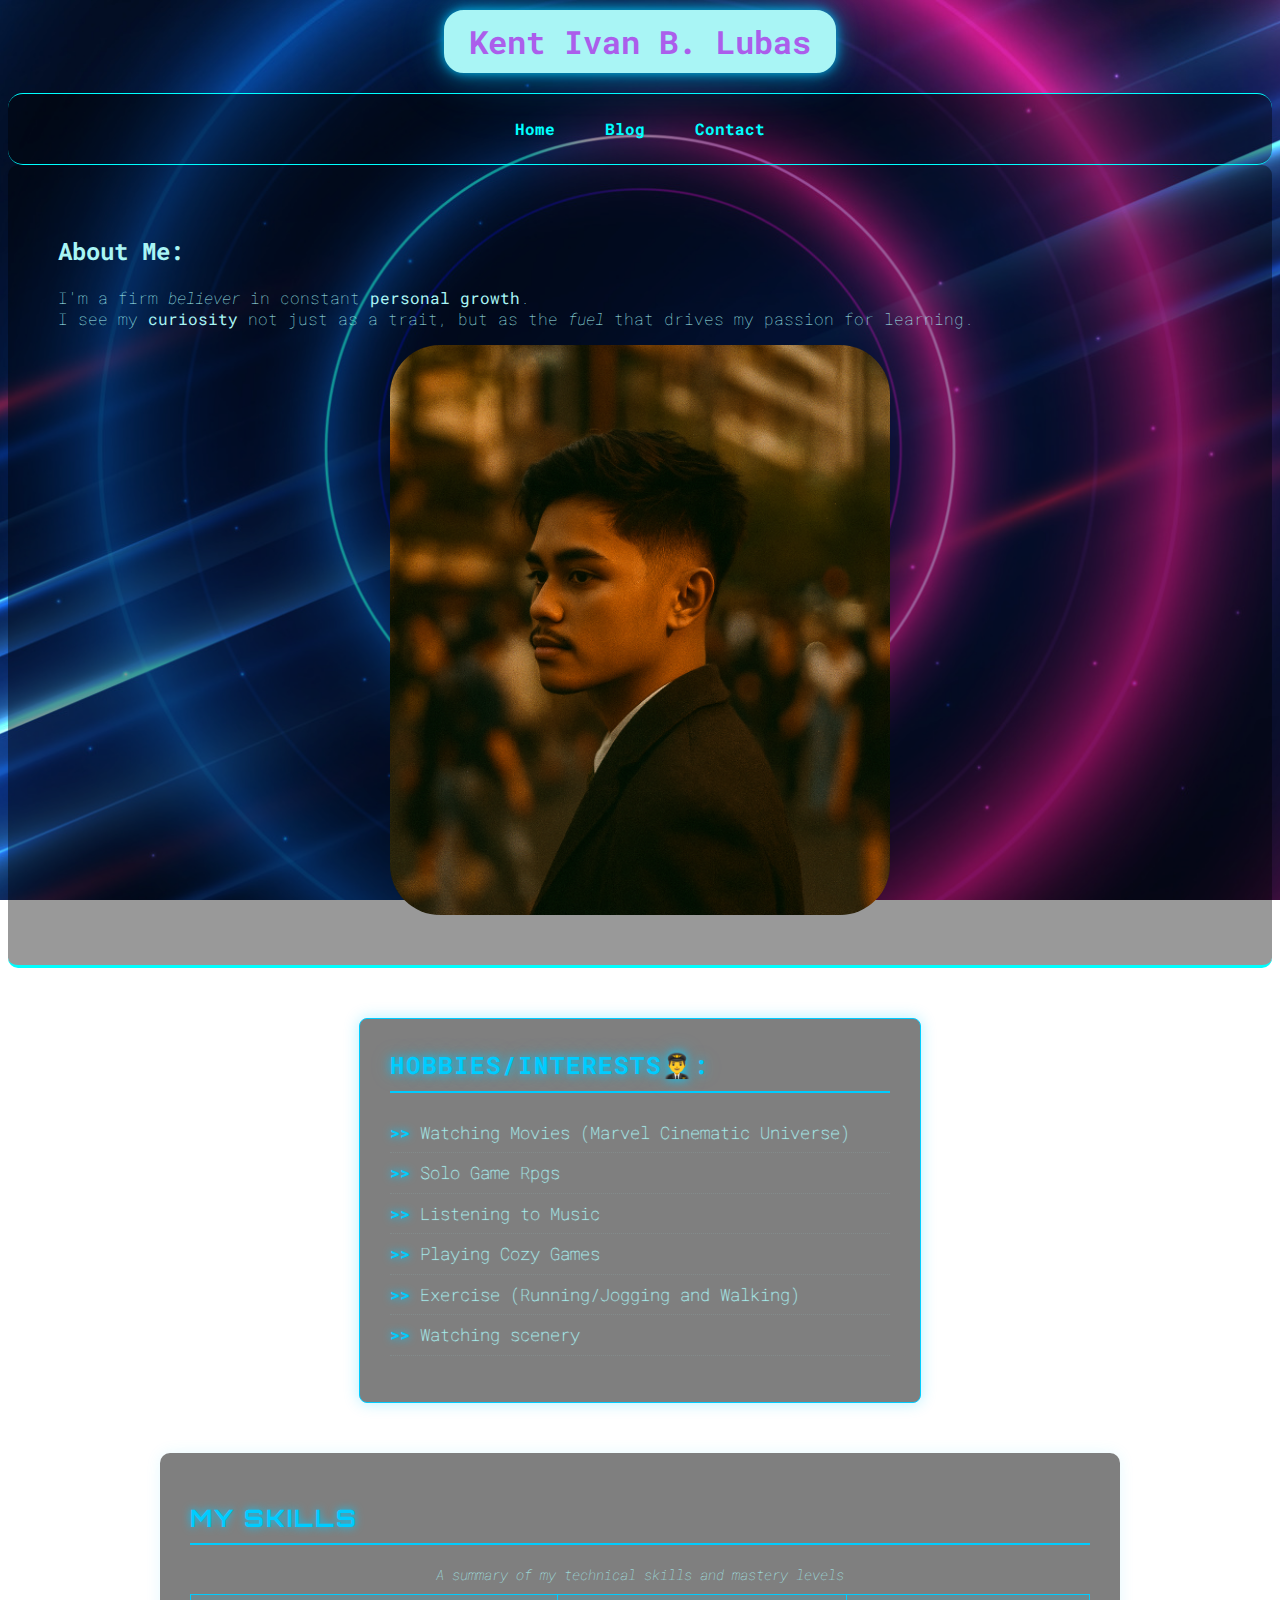
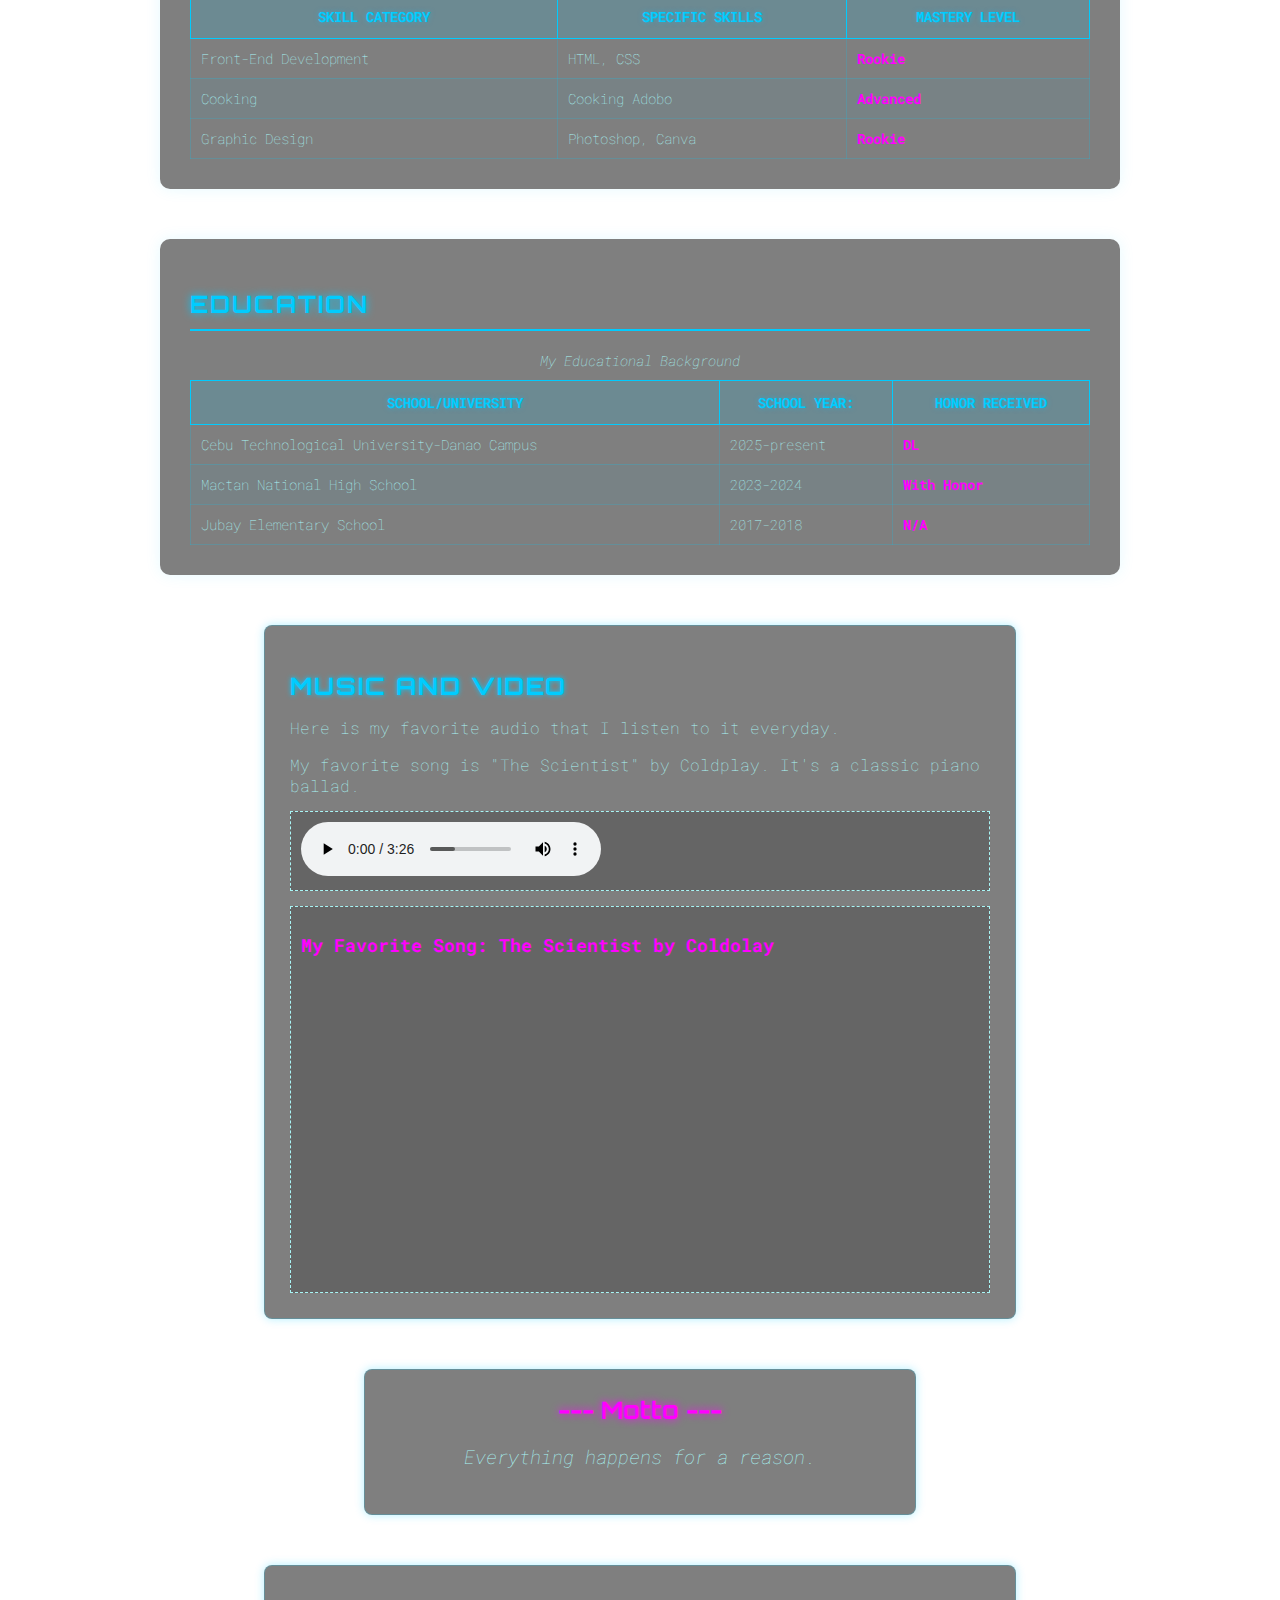
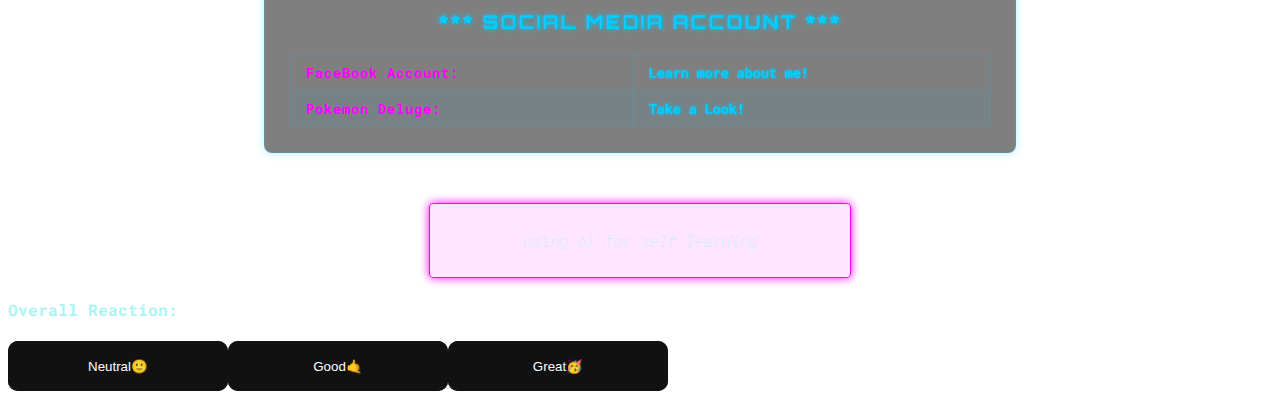
<file: index.html>
<!DOCTYPE html>
<html lang="en">
<header>
    <h1>Kent Ivan B. Lubas </h1>
    <nav>
        <ul>
            <li>
                <a href ="index.html">Home</a>
            </li>
            <li>
                <a href ="blog.html">Blog</a>
            </li>
            <li>
                <a href ="contact.html">Contact</a>
            </li>
        </ul>
    </nav>
    <head>
    <meta charset="UTF-8">
    <meta name="viewport" content="width=device-width, initial-scale=1.0">
    <link rel="stylesheet" href="style.css">
<link rel="preconnect" href="https://fonts.googleapis.com">
<link rel="preconnect" href="https://fonts.gstatic.com" crossorigin>
<link href="https://fonts.googleapis.com/css2?family=Electrolize&family=Keania+One&family=Orbitron:wght@400..900&family=Roboto+Mono:ital,wght@0,100..700;1,100..700&family=Silkscreen:wght@400;700&display=swap" rel="stylesheet">

    <title>My Profile</title>
    </head>
</header>

<main>
    <body>
        <section class="AboutMe">
                    <h2>About Me:</h2>
                    <p>I'm a firm <em>believer</em> in constant <strong>personal growth</strong>.<br> I see my <strong>curiosity</strong> not just as a trait, but as the <em>fuel</em> that drives my passion for learning.</p>
                    <img id="Mypic" src="Pictures/myPHoto (Small).png" alt="My personal  side view picture"/>
        </section>
        <section class="Hobbies">
        <h2>Hobbies/interests👨‍✈️:</h2>
                <ul class="hobbies-list"> 
                <li>Watching Movies (Marvel Cinematic Universe)</li>
                <li>Solo Game Rpgs</li>
                <li>Listening to Music</li>
                <li>Playing Cozy Games</li>
                <li>Exercise (Running/Jogging and Walking)</li>
                <li>Watching scenery</li>
            </ul>
        </section>
        </section>

        <section class="skills-section">
    <h2>My Skills</h2>
    <table class="data-grid">
        <caption>A summary of my technical skills and mastery levels</caption>
        <thead>
            <tr>
                <th>Skill Category</th>
                <th>Specific Skills</th>
                <th>Mastery Level</th>
            </tr>
        </thead>
        <tbody>
            <tr>
                <td>Front-End Development</td>
                <td>HTML, CSS</td>
                <td>Rookie</td>
            </tr>
            <tr>
                <td>Cooking</td>
                <td>Cooking Adobo</td>
                <td>Advanced</td>
            </tr>
            <tr>
                <td>Graphic Design</td>
                <td>Photoshop, Canva</td>
                <td>Rookie</td>
            </tr>
        </tbody>
    </table>
</section>

<section class="education-section">
    <h2>Education</h2>
    <table class="data-grid">
        <caption>My Educational Background</caption>
        <thead>
            <tr>
                <th>School/University</th>
                <th>School Year:</th>
                <th>Honor Received</th>
            </tr>
        </thead>
        <tbody>
            <tr>
                <td>Cebu Technological University-Danao Campus</td>
                <td>2025-present</td>
                <td>DL</td>
            </tr>
            <tr>
                <td>Mactan National High School</td>
                <td>2023-2024</td>
                <td>With Honor</td>
            </tr>
            <tr>
                <td>Jubay Elementary School</td>
                <td>2017-2018</td>
                <td>N/A</td>
            </tr>
        </tbody>
    </table>
</section>
        <section class="media-panel">
    <h2>Music and Video</h2>
    <p>Here is my favorite audio that I listen to it everyday.</p>
    <p>My favorite song is "The Scientist" by Coldplay. It's a classic piano ballad.</p>
    
    <div class="media-player audio-player">
        <audio controls>
            <source src="Audio/Saan？.mp3" type="audio/mpeg">
            <source src="Audio/Saan？.mp3" type="audio/ogg">
        </audio>
    </div>

    <div class="media-player video-player">
        <p class="video-label">My Favorite Song: The Scientist by Coldolay</p>
        <iframe width="100%" height="315" src="https://www.youtube.com/embed/RB-RcX5DS5A?si=-krJSdmir5aBGIlx" title="YouTube video player" frameborder="0" allow="accelerometer; autoplay; clipboard-write; encrypted-media; gyroscope; picture-in-picture; web-share" referrerpolicy="strict-origin-when-cross-origin" allowfullscreen></iframe>
    </div>
</section>

<section class="motto-panel">
    <h2 class="motto-header">--- Motto ---</h2>
    <p class="motto-text"><em>Everything happens for a reason.</em></p>
</section>

<section class="social-panel">
    <h3>*** Social Media Account ***</h3>
    <table class="data-grid social-grid">
        <tbody>
            <tr>
                <td>FaceBook Account:</td>
                <td><a href="https://www.facebook.com/kentivan.lubas">Learn more about me!</a></td>
            </tr>
            <tr>
                <td>Pokemon Deluge:</td>
                <td><a href="https://pkmn.pw/Voiddler/profile">Take a Look!</a></td>
            </tr>
        </tbody>
    </table>
</section>

<aside class="stray-note">
    <p>Using AI for self learning</p>
</aside>
  <h4>Overall Reaction:</h4>
  <button class="glow-on-hover">Neutral🙂</button><button class="glow-on-hover">Good🤙</button><button class="glow-on-hover">Great🥳</button>
</body>
</main>
</html>
</file>
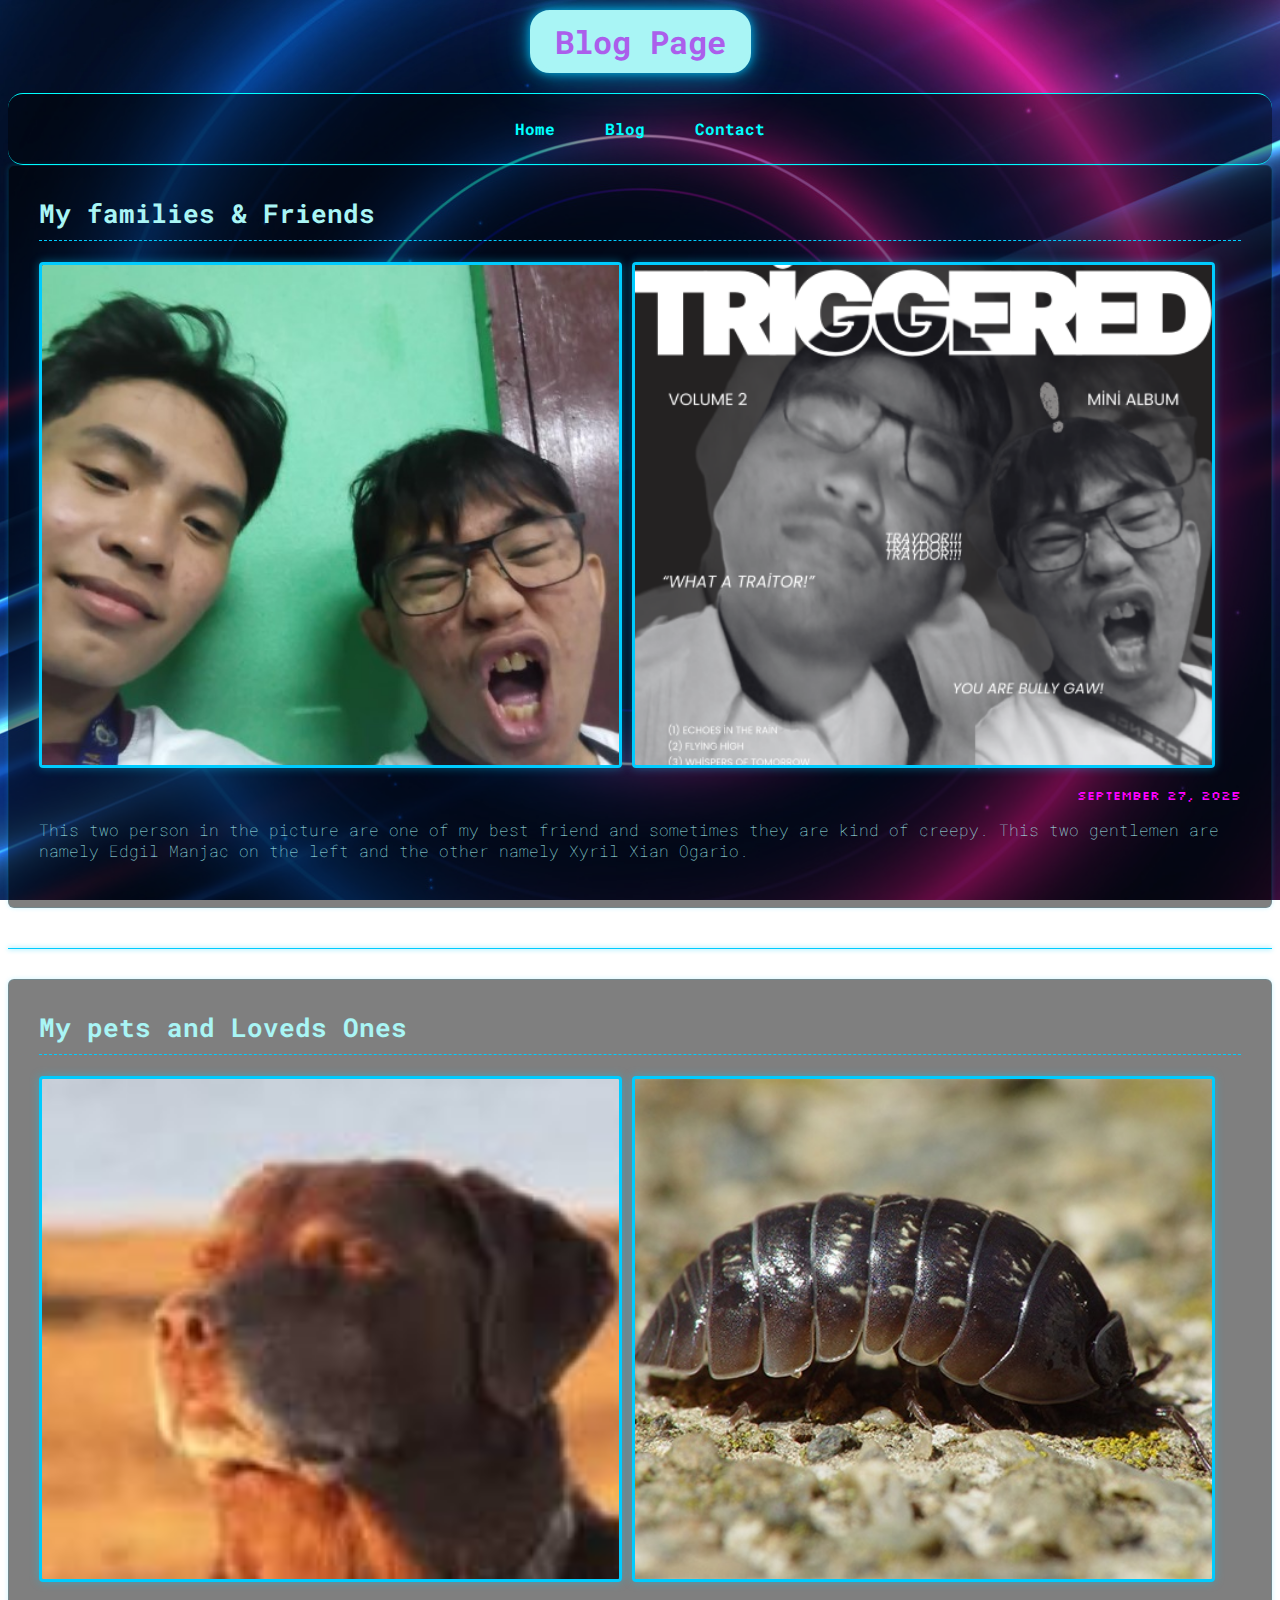
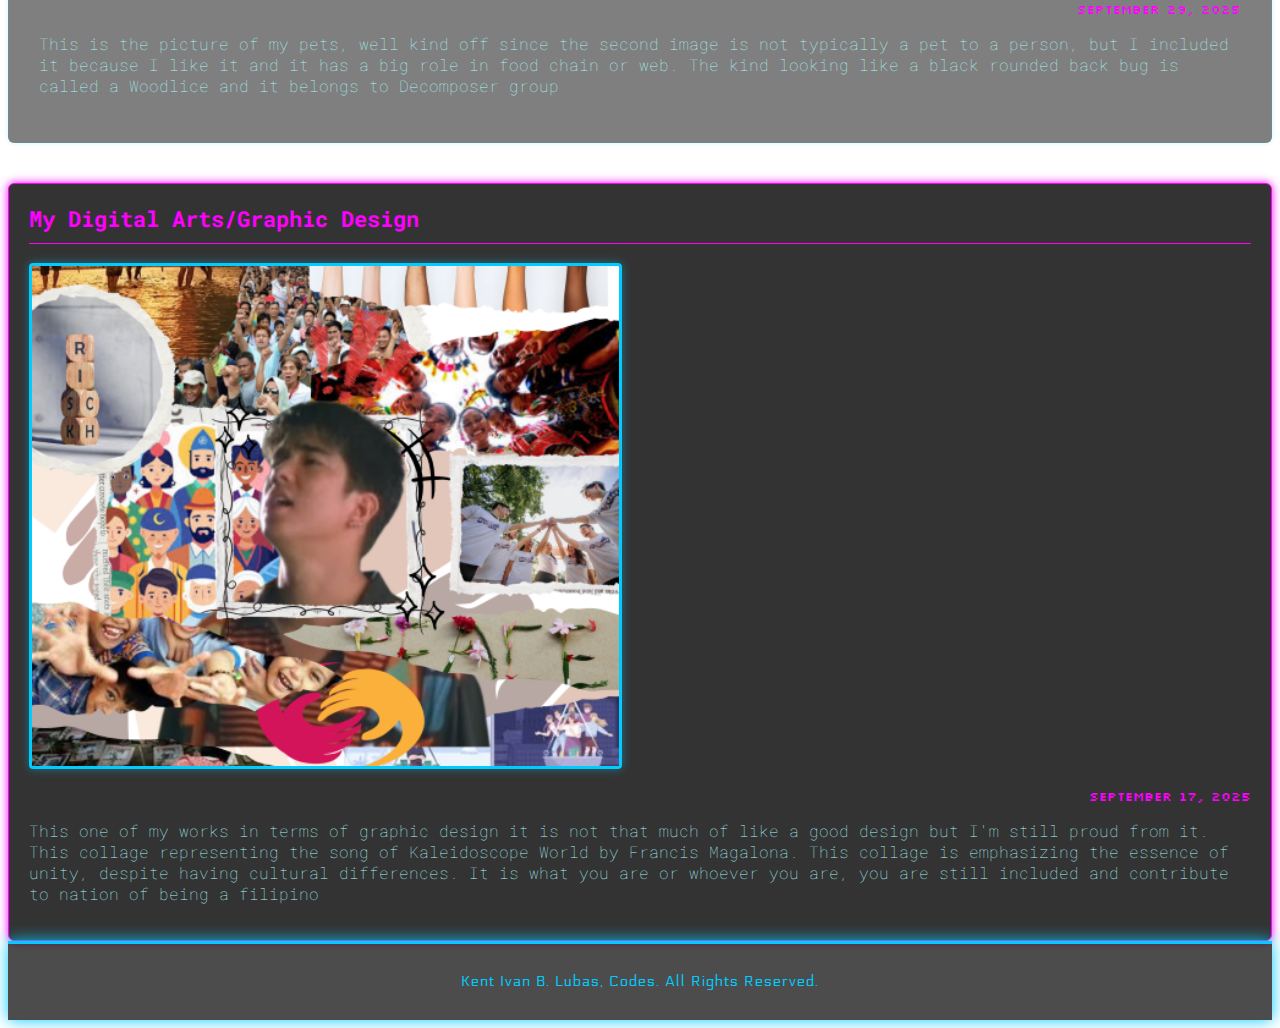
<file: blog.html>
<!DOCTYPE html>
<html lang="en">
<head>
    <meta charset="UTF-8">
    <meta name="viewport" content="width=device-width, initial-scale=1.0">
    <title>Blog time</title>
    <link rel="stylesheet" href="style.css">
<link rel="preconnect" href="https://fonts.googleapis.com">
<link rel="preconnect" href="https://fonts.gstatic.com" crossorigin>
<link href="https://fonts.googleapis.com/css2?family=Electrolize&family=Keania+One&family=Orbitron:wght@400..900&family=Roboto+Mono:ital,wght@0,100..700;1,100..700&family=Silkscreen:wght@400;700&display=swap" rel="stylesheet">

<body>
    <header>
        <h1>Blog Page</h1>
        <nav>
        <ul>
            <li>
                <a href ="index.html">Home</a>
            </li>
            <li>
                <a href ="blog.html">Blog</a>
            </li>
            <li>
                <a href ="contact.html">Contact</a>
            </li>
        </ul>
    </nav>
    </header>

    <main>
        <article>
            <h2>My families & Friends</h2>
            <img src="Pictures/gXy (Small).jpg" alt="My True Friends"/>
            <img src="Pictures/Pink Purple Colorful Stained Wall and Window Shadow Photo Album Cover (Small).png" alt="Picture of Xyril"/>            <!-- add <time> for post date -->
            <time>September 27, 2025</time>
             <p>This two person in the picture are one of my best friend and sometimes they are kind of creepy. This two gentlemen are namely Edgil Manjac on the left and the other namely Xyril Xian Ogario.</p>
        </article>
        
        <hr>

        <article>
            <h2>My pets and Loveds Ones</h2>
                <img src="Pictures/Dog.jpg" alt="My picture of my loved dog namely Brownie"/>
                <img src="Pictures/Woodlice-1.jpg" alt="Picture of a Woodlice"/>
            <time>September 29, 2025</time>
            <p>This is the picture of my pets, well kind off since the second image is not typically a pet to a person, but I included it because I like it and it has a big role in food chain or web. The kind looking like a black rounded back bug is called a Woodlice and it belongs to Decomposer group</p>
        </article>

        <aside>
             <article>
                <h2>My Digital Arts/Graphic Design</h2>
                    <img class="art" src="Pictures/Untitled design (Small).png" alt="My Digital Art that I made in Canva website."/>
                <time>September 17, 2025</time>
                <p>This one of my works in terms of graphic design it is not that much of like a good design but I'm still proud from it. This collage representing the song of Kaleidoscope World by Francis Magalona. This collage is emphasizing the essence of unity, despite having cultural differences. It is what you are or whoever you are, you are still included and contribute to nation of being a filipino</p>
             </article>
        </aside>
    </main>

    <footer>
        
         <p>Kent Ivan B. Lubas, Codes. All Rights Reserved.</p>
         
    </footer>
</body>
</html>
</file>
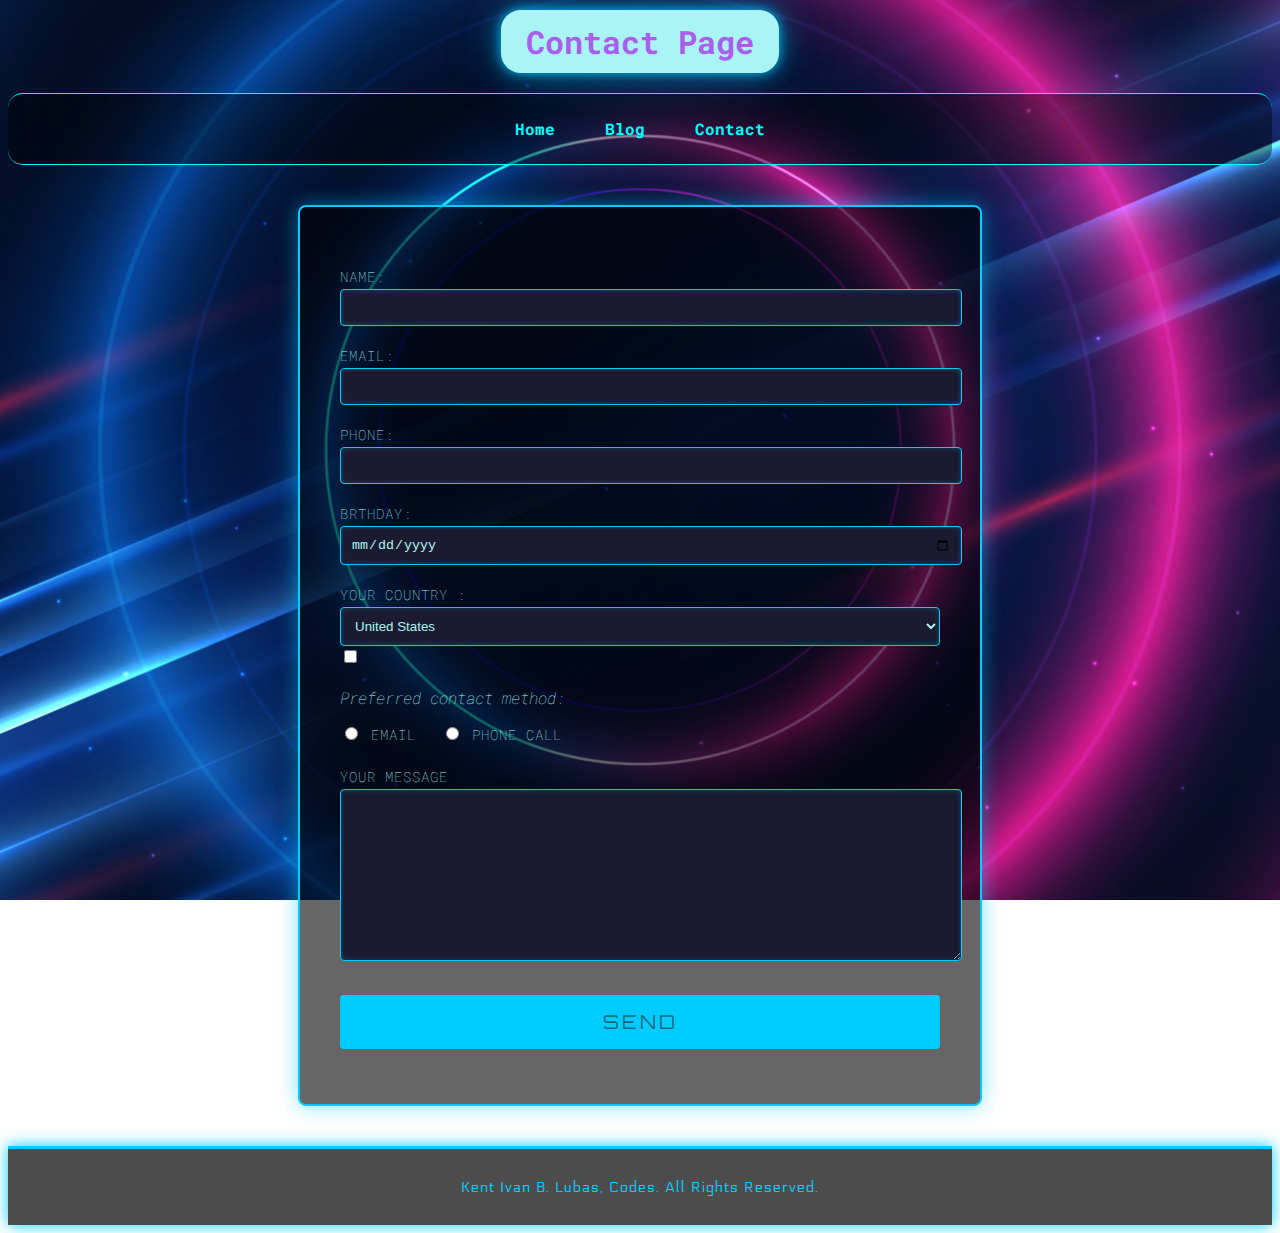
<file: contact.html>
<!DOCTYPE html>
<html lang="en">
<head>
    <meta charset="UTF-8">
    <meta name="viewport" content="width=device-width, initial-scale=1.0">
    <title>Contact me</title>
    <link rel="stylesheet" href="style.css">
<link rel="preconnect" href="https://fonts.googleapis.com">
<link rel="preconnect" href="https://fonts.gstatic.com" crossorigin>
<link href="https://fonts.googleapis.com/css2?family=Electrolize&family=Keania+One&family=Orbitron:wght@400..900&family=Roboto+Mono:ital,wght@0,100..700;1,100..700&family=Silkscreen:wght@400;700&display=swap" rel="stylesheet">

</head>
<body>
    <header>
        <h1>Contact Page</h1>
         <nav>
        <ul>
            <li>
                <a href ="index.html">Home</a>
            </li>
            <li>
                <a href ="blog.html">Blog</a>
            </li>
            <li>
                <a href ="contact.html">Contact</a>
            </li>
        </ul>
    </nav>
    </header>

    <main class="contact">
        <form action="#" method="post">
            <label for="user-name">Name:</label>
            <input type="text"> <br>
            <label for="email">Email:</label>
            <input type="email"> <br>
            <label for="phone">Phone:</label> 
            <input type="tel"/> <br>
            <label for="birthday">Brthday:</label> 
            <input type="date"/> <br>
            <label>Your Country :</label>
            <select id="country-select" name="country">
            <option value="usa">United States</option>
            <option value="can">Canada</option>
            <option value="mex">Mexico</option>
            <option value="uk">United Kingdom</option>
            <option value="ph">Philippines</option>
            </select>
            
            <input type="checkbox">
            
             <p>Preferred contact method:</p>
            <div>
            <input type="radio" id="contact-email" name="contact_method" value="email" required>
            <label for="contact-email">Email</label>

            <input type="radio" id="contact-phone" name="contact_method" value="phone">
            <label for="contact-phone">Phone Call</label>
  
            </div>
            
            
             <label for="message">Your Message </label>
             <textarea></textarea>
            
            <div>
                <button type="submit">Send</button>
            </div>
        </form>
    </main>

    <footer>
        <p>Kent Ivan B. Lubas, Codes. All Rights Reserved.</p>
    
    </footer>
</body>
</html>
</file>
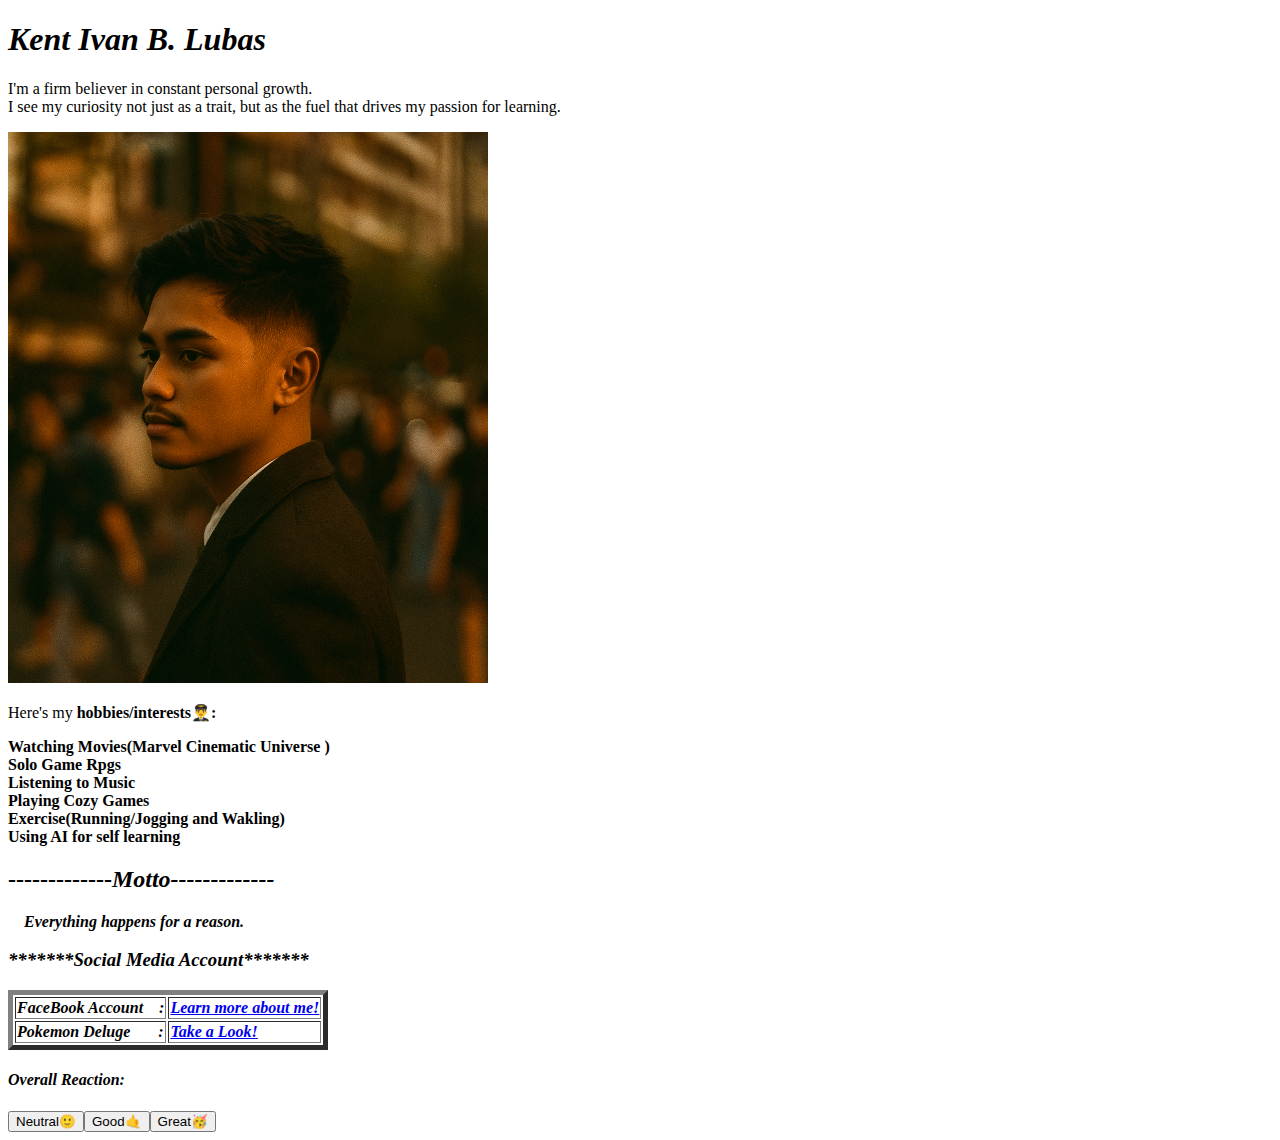
<file: Kent Ivan B. Lubas.html>
<!DOCTYPE html>
<html lang="en">
<head>
    <meta charset="UTF-8">
    <meta name="viewport" content="width=device-width, initial-scale=1.0">
    <title>My Profile</title>
</head>
<body>
    <h1><i>Kent Ivan B. Lubas</i></h1>
    <p>I'm a firm believer in constant personal growth.<br> I see my curiosity not just as a trait, but as the fuel that drives my passion for learning.</p>
    <img src="myPHoto (Small).png" alt="My personal  side view picture"/>
    <p>Here's my <b>hobbies/interests<b>👨‍✈️:</p>
    <li>Watching Movies(Marvel Cinematic Universe )</li>
    <li>Solo Game Rpgs</li>
    <li>Listening to Music</li>
    <li>Playing Cozy Games</li>
    <li>Exercise(Running/Jogging and Wakling)</li>
    <li>Using AI for self learning</li>
    <h2>-------------<i>Motto<i>-------------</h2>
        <p><em>&nbsp;&nbsp;&nbsp;&nbsp;Everything happens for a reason.</em></p>
    <h3>*******Social Media Account*******</h3>
    <table border="5">
        <tr>
            <td>FaceBook Account &nbsp;&nbsp;&nbsp;:</td>
            <td><a href="https://www.facebook.com/kentivan.lubas">Learn more about me! </a> </td>
        </tr>
        <td>Pokemon Deluge&nbsp;&nbsp;&nbsp;&nbsp;&nbsp;&nbsp;&nbsp;:</td>
        <td><a href="https://pkmn.pw/Voiddler/profile">Take a Look!</a></td>
  </table>
  <h4>Overall Reaction:</h4>
  <button>Neutral🙂</button><button>Good🤙</button><button>Great🥳</button>
</body>
</html>
</file>
<file: style.css>
body{
  font-family: "Roboto Mono", monospace;
  font-optical-sizing: auto;
  font-weight: 100;
  font-style: normal;
  font-style: normal;
  background-image: url('Pictures/vecteezy_abstract-technology-futuristic-neon-circle-glowing-blue-and_10671880.jpg');
  background-attachment: fixed;
  background-size: contain;
  background-size: cover;
  background-repeat: no-repeat;
  background-position: center center; 
  color: #A9F5F5;
}

h1{
  border: solid 5px;
  padding-left: 20px;
  padding-right: 20px;
  padding-top: 5px;
  padding-bottom: 5px;
  border-color: rgb(169, 245, 245);
  border-radius: 20px;
  color: rgb(171, 94, 235);
  background-color: rgb(169, 245, 245);
  text-align: center;
  width: fit-content;
  margin: 0 auto;
  margin-bottom: 20px;
  margin-top: 10px;
  position: relative; 
  z-index: 1; 
  overflow: hidden;
  box-shadow: 
    0 0 10px rgba(0, 200, 255, 0.7),   
    0 0 20px rgba(0, 200, 255, 0.5),   
    0 0 40px rgba(0, 200, 255, 0.3),   
    0 0 80px rgba(0, 200, 255, 0.1);
}

nav ul {
    list-style: none; 
    padding: 0;
    margin: 0;
    display: flex; 
    justify-content: center; 
    background: rgba(0, 0, 0, 0.4); 
    border-top: 1px solid #00FFFF; 
    border-bottom: 1px solid #00FFFF;
    border-radius: 15px;
    align-items: stretch;
    line-height: 40px;
    font-weight: 700;
}


nav ul li a {
    text-decoration: none; 
    color: #00FFFF; 
    display: block;
    padding: 15px 25px ;
    transition: color 0.3s, text-shadow 0.3s; 
}


nav ul li a:hover {
    color: #FFFFFF; 
    
    text-shadow: 
        0 0 5px #00FFFF, 
        0 0 10px #00FFFF;
    background: rgba(0, 255, 255, 0.1); 
}

#Mypic {
    display:block;
    height: 570px;
    width: 500px;
    border-radius: 50px;
    margin:auto;
   
}

section.AboutMe {
  margin-bottom: auto;
  border-bottom: #00FFFF solid;
  background-color: rgba(0, 0, 0, 0.4);
  border-radius: 10px;
  padding: 50px;
}




.Hobbies {
    
    max-width: 500px;
    margin: 50px auto; 
    padding: 30px;
    
    
    background-color: var(--color-bg-dark); 
    border: 1px solid var(--color-neon-blue); 
    border-radius: 8px;
    
    box-shadow: 0 0 15px rgba(0, 204, 255, 0.3); 
    
    
    color: var(--color-text-light);
    
}


.Hobbies h2 {
     
    color: var(--color-neon-blue);
    text-transform: uppercase;
    letter-spacing: 2px;
    margin-top: 0;  
    margin-bottom: 20px;
    
    text-shadow: 0 0 10px var(--color-neon-blue), 0 0 20px rgba(0, 204, 255, 0.4); 
    border-bottom: 2px solid var(--color-neon-blue); 
    padding-bottom: 10px;
}


.hobbies-list {
    list-style: none; 
    padding-left: 0;
}

.hobbies-list li {
    position: relative;
    padding: 8px 0 8px 30px; 
    
    font-size: 1.05em;
    line-height: 1.4;
    
    
    text-shadow: 0 0 1px var(--color-text-light); 
    
    border-bottom: 1px dotted rgba(169, 245, 245, 0.1); 
    transition: all 0.3s ease; 
}


.hobbies-list li::before {
    content: '>>'; 
    color: var(--color-neon-blue);
    position: absolute;
    left: 0;
    font-weight: bold;
    
    text-shadow: 0 0 8px var(--color-neon-blue); 
}


.hobbies-list li:hover {
    color: var(--color-neon-blue); 
    background-color: rgba(0, 204, 255, 0.05); 
    padding-left: 35px; 
    cursor: default;
}


:root {
    --color-neon-blue: #00CCFF;
    --color-text-light: #A9F5F5;
    --color-text-accent: #FF00FF; 
    --color-bg-dark: rgba(0, 0, 0, 0.5);
    --font-heading: 'Orbitron', sans-serif;
    --font-body: 'Roboto Mono', monospace;
}


.skills-section, .education-section {
    max-width: 900px;
    margin: 50px auto;
    padding: 30px;
    background-color: var(--color-bg-dark);
    border-radius: 10px;
    box-shadow: 0 0 15px rgba(0, 204, 255, 0.1); 
}


.skills-section h2, .education-section h2 {
    font-family: var(--font-heading);
    color: var(--color-neon-blue);
    text-transform: uppercase;
    letter-spacing: 2px;
    text-shadow: 0 0 8px var(--color-neon-blue);
    border-bottom: 2px solid var(--color-neon-blue);
    padding-bottom: 10px;
}


.data-grid {
    width: 100%;
    border-collapse: collapse; 
    margin-top: 20px;
    font-family: var(--font-body);
    font-size: 0.9em;
}

.data-grid caption {
    color: var(--color-text-light);
    font-style: italic;
    padding-bottom: 10px;
}


.data-grid thead tr {
    background-color: rgba(0, 204, 255, 0.15); 
}

.data-grid th {
    color: var(--color-neon-blue);
    text-transform: uppercase;
    font-weight: bold;
    padding: 12px 10px;
    border: 1px solid var(--color-neon-blue); 
    text-shadow: 0 0 5px rgba(0, 204, 255, 0.5); 
}


.data-grid td {
    color: var(--color-text-light);
    padding: 10px;
    border: 1px solid rgba(0, 204, 255, 0.2); 
    vertical-align: top;
}


.data-grid tbody tr:nth-child(even) {
    background-color: rgba(0, 204, 255, 0.05); 
}


.data-grid tbody tr:hover {
    background-color: rgba(255, 0, 255, 0.1); 
    color: var(--color-text-accent); 
    box-shadow: 0 0 5px rgba(255, 0, 255, 0.5); 
    cursor: pointer;
}


.data-grid td:last-child {
    font-weight: bold;
    color: var(--color-text-accent); 
}




.media-panel, .motto-panel, .social-panel {
    max-width: 700px;
    margin: 50px auto;
    padding: 25px;
    background-color: var(--color-bg-dark);
    border-radius: 8px;
    border: 1px solid rgba(0, 204, 255, 0.2);
    box-shadow: 0 0 10px rgba(0, 204, 255, 0.3); 
    color: var(--color-text-light);
    font-family: var(--font-body);
}


.media-panel h2, .social-panel h3 {
    font-family: var(--font-heading);
    color: var(--color-neon-blue);
    text-transform: uppercase;
    letter-spacing: 2px;
    text-shadow: 0 0 5px var(--color-neon-blue);
    margin-bottom: 15px;
}


.media-panel p {
    margin-bottom: 10px;
}


.media-player {
    border: 1px dashed var(--color-text-light); 
    padding: 10px;
    margin-top: 15px;
    background-color: rgba(0, 0, 0, 0.2);
}


.media-player iframe {
    display: block;
    max-width: 100%;
}

.video-label {
    font-size: 1.1em;
    font-weight: bold;
    color: var(--color-text-accent); 
}


.motto-panel {
    text-align: center;
    max-width: 500px; 
}

.motto-header {
    font-family: var(--font-heading);
    color: var(--color-text-accent); 
    text-shadow: 0 0 8px var(--color-text-accent);
    margin: 0 0 10px 0;
    font-size: 1.5em;
}

.motto-text {
    font-style: italic;
    font-size: 1.2em;
}


.social-panel h3 {
    text-align: center;
    font-size: 1.2em;
}

.social-grid {
    width: 100%;
    border-collapse: collapse;
}

.social-grid td {
    padding: 8px 15px;
    border-bottom: 1px solid rgba(0, 204, 255, 0.1);
}


.social-grid tr td:first-child {
    font-weight: bold;
    color: var(--color-text-accent);
    letter-spacing: 1px;
}


.social-grid a {
    color: var(--color-neon-blue); 
    text-decoration: none; 
    text-shadow: 0 0 3px var(--color-neon-blue); 
    transition: all 0.2s ease-in-out;
}

.social-grid a:hover {
    color: white; 
    text-shadow: 0 0 10px var(--color-neon-blue), 0 0 20px rgba(0, 204, 255, 0.5); /* Strong hover glow */
}


.stray-note {
    max-width: 400px;
    margin: 20px auto;
    padding: 10px;
    background-color: rgba(255, 0, 255, 0.1); 
    border: 1px solid var(--color-text-accent);
    border-radius: 4px;
    text-align: center;
    font-style: italic;
}

.glow-on-hover {
    width: 220px;
    height: 50px;
    border: none;
    outline: none;
    color: #fff;
    background: #111;
    cursor: pointer;
    position: relative;
    z-index: 0;
    border-radius: 10px;
    
}

.glow-on-hover:before {
    content: '';
    background: linear-gradient(45deg, #ff0000, #ff7300, #fffb00, #48ff00, #00ffd5, #002bff, #7a00ff, #ff00c8, #ff0000);
    position: absolute;
    top: -2px;
    left:-2px;
    background-size: 400%;
    z-index: -1;
    filter: blur(5px);
    width: calc(100% + 4px);
    height: calc(100% + 4px);
    animation: glowing 20s linear infinite;
    opacity: 0;
    transition: opacity .3s ease-in-out;
    border-radius: 10px;
    
}

.glow-on-hover:active {
    color: #000
}

.glow-on-hover:active:after {
    background: transparent;
}

.glow-on-hover:hover:before {
    opacity: 1;
}

.glow-on-hover:after {
    z-index: -1;
    content: '';
    position: absolute;
    width: 100%;
    height: 100%;
    background: #111;
    left: 0;
    top: 0;
    border-radius: 10px;
}

@keyframes glowing {
    0% { background-position: 0 0; }
    50% { background-position: 400% 0; }
    100% { background-position: 0 0; }
}

/* For blog */
article {
    background-color: var(--color-bg-dark);
    padding: 30px;
    margin-bottom: 40px;
    border: 1px solid rgba(0, 204, 255, 0.1);
    border-radius: 6px;
    box-shadow: 0 0 5px rgba(0, 204, 255, 0.2); 
    
}

article h2 {
    font-size: 1.6em;
    border-bottom: 1px dashed var(--color-neon-blue);
    padding-bottom: 10px;
    margin-top: 0;
}

article time {
    display: block;
    color: var(--color-text-accent);
    font-family: 'Silkscreen', monospace; 
    font-size: 0.8em;
    margin: 15px 0;
    text-align: right;
}

hr {
    border: none;
    border-top: 1px solid var(--color-neon-blue);
    box-shadow: 0 0 5px var(--color-neon-blue);
    margin: 30px 0;
}

article img {
    width: 48%; /* Adjust for two images per row */
    height: 500px;
    object-fit: cover;
    border: 3px solid var(--color-neon-blue); /* Neon border frame */
    border-radius: 4px;
    box-shadow: 0 0 10px rgba(0, 204, 255, 0.4);
    transition: transform 0.3s;

}

article img:hover {
    transform: scale(1.03); /* Slight zoom on hover for interactivity */
    box-shadow: 0 0 20px rgba(0, 204, 255, 0.8);
}

aside {
    
    background-color: rgba(0, 0, 0, 0.8);
    padding: 20px;
    border: 1px solid var(--color-text-accent);
    border-radius: 6px;
    box-shadow: 0 0 10px var(--color-text-accent); /* Magenta glow for secondary panel */
}

aside h2 {
    color: var(--color-text-accent);
    font-size: 1.4em;
    border-bottom: 1px solid var(--color-text-accent);
    padding-bottom: 10px;
}

/* Ensure the article inside the aside is styled correctly */
aside article {
    padding: 0;
    margin: 0;
    background: none;
    box-shadow: none;
    border: none;
}

footer {
    background-color: rgba(0, 0, 0, 0.7);
    color: var(--color-neon-blue);
    text-align: center;
    padding: 15px 0;
    border-top: 3px solid var(--color-neon-blue);
    box-shadow: 0 0 15px var(--color-neon-blue);
   
    font-family: 'Electrolize', sans-serif; /* Clean, streamlined footer font */
    font-size: 0.9em;
    letter-spacing: 1px;
}
 /*for the contact*/
 .contact{
    display: flex;
    justify-content: center;
    padding: 40px 20px;
 }

 form {
    width: 100%;
    max-width: 600px; /* Limit width for focus */
    padding: 40px;
    background-color: rgba(0, 0, 0, 0.6); /* Darker panel background */
    border: 2px solid var(--color-neon-blue);
    border-radius: 8px;
    box-shadow: 0 0 20px rgba(0, 204, 255, 0.5); /* Strong panel glow */
}

label{
    display: block;
    margin-top: 20px;
    margin-bottom: 3px;
    color: var(--color-text-light);
    font-size: 0.9em;
    text-transform: uppercase;
    letter-spacing: 1px;
}

input:not([type="radio"]):not([type="checkbox"]),textarea, select{
    padding: 10px;
    width:100%;
    background-color: #1A1A30;
    border: 1px solid   var(--color-neon-blue);
    color: var(--color-text-light);
    border-radius: 4px;
    box-shadow: inset 0 0 5px rgb(0, 204, 255, 0.3);
    
}

input:focus, textarea:focus, select:focus {
    outline: none; /* Remove default blue outline */
    border-color: var(--color-text-accent); /* Change border to magenta on focus */
    box-shadow: 0 0 15px var(--color-text-accent); /* Full outer glow */
}

textarea{
    min-height: 150px;
    resize: vertical;
}

form div {
    margin: 15px 0;
}

form p{
    font-style: italic;
    color: var(--color-text-light);
    margin-top: 20px;
    margin-bottom: 5px;
}

input[type="radio"] + label,input[type="checkbox"] + label {
    display: inline-block;
    margin-right: 15px;
    margin-top: 0;
}

button[type="submit"] {
    display: block;
    width: 100%;
    padding: 15px;
    margin-top: 30px;
    
    font-family: var(--font-heading);
    font-size: 1.2em;
    text-transform: uppercase;
    letter-spacing: 3px;
    
    background-color: var(--color-neon-blue);
    color: var(--color-bg-dark); /* Dark text on bright button */
    border: none;
    border-radius: 4px;
    cursor: pointer;
    
    transition: background-color 0.3s, box-shadow 0.3s;
}

button[type="submit"]:hover {
    background-color: var(--color-text-accent); /* Change color to magenta */
    color: white;
    box-shadow: 0 0 25px var(--color-text-accent); /* Massive glow effect */
}
</file>
